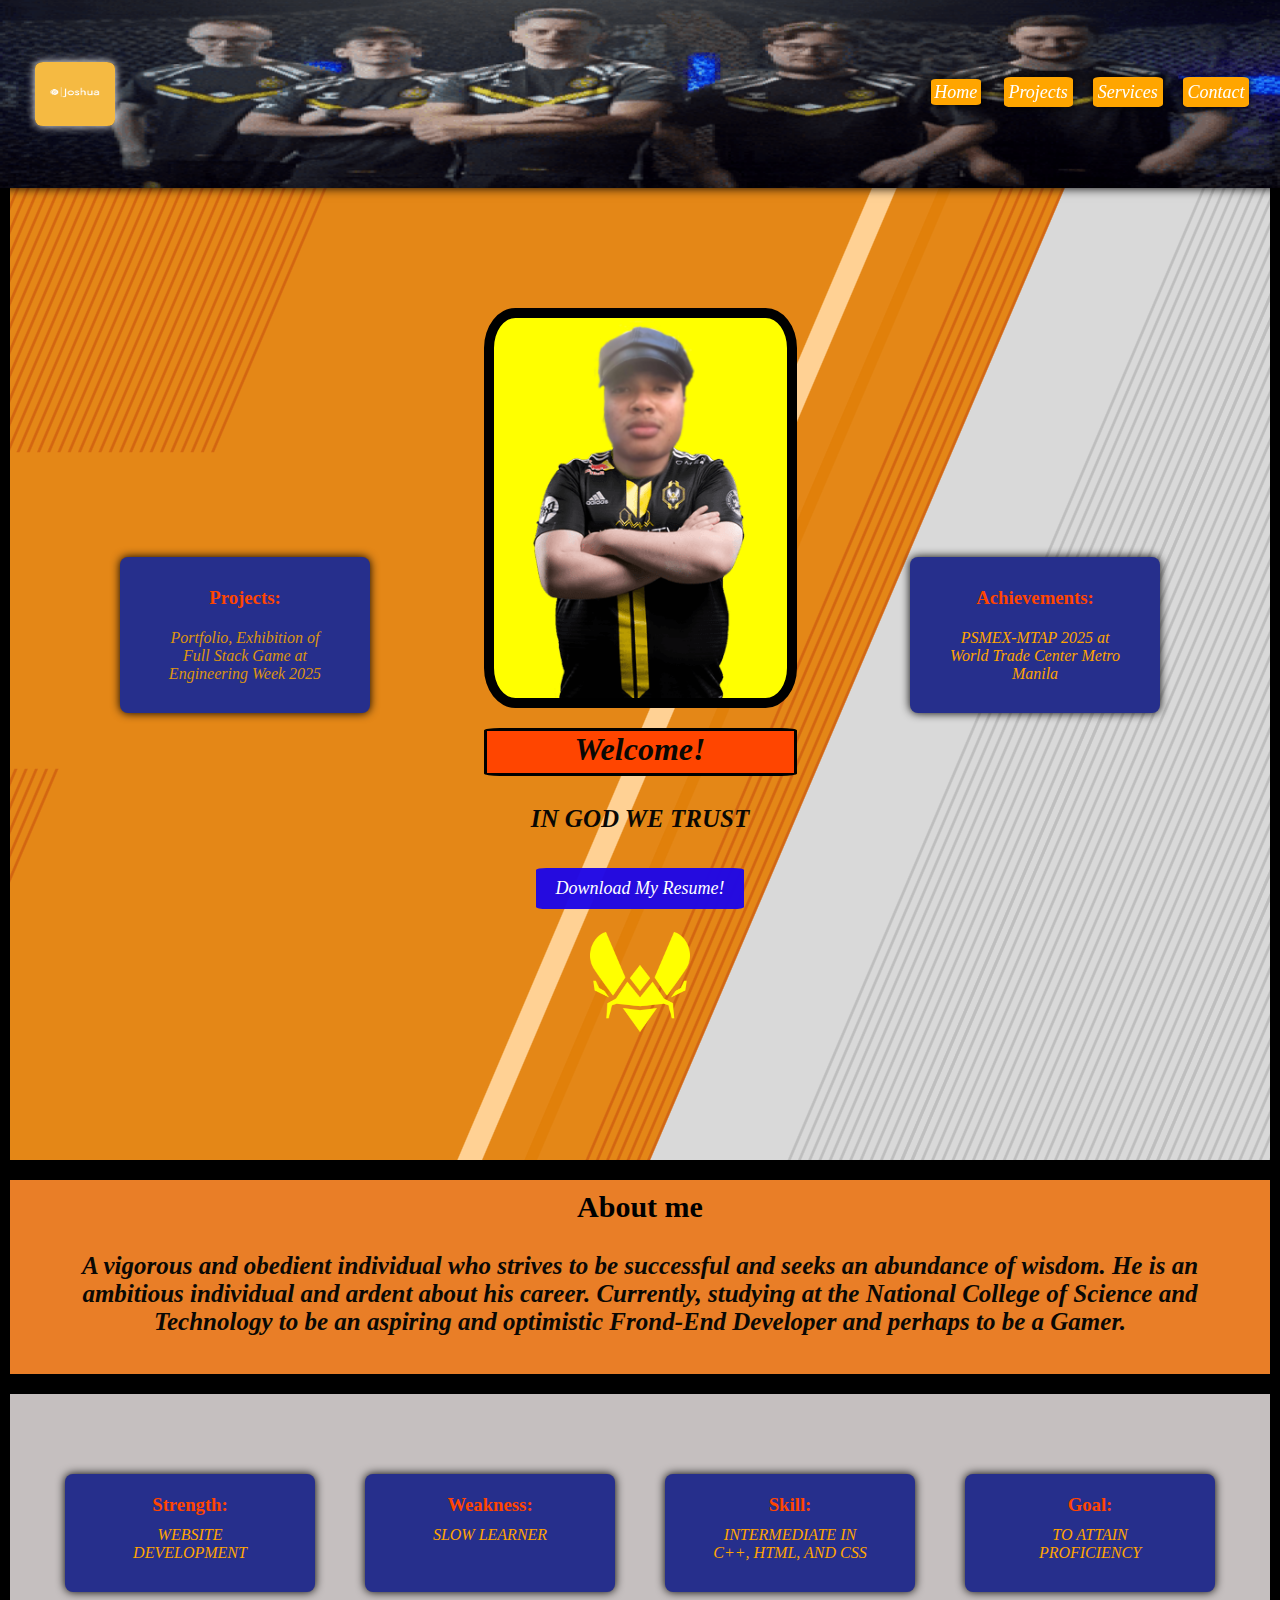
<file: index.html>
<!DOCTYPE html>
<html lang="en">
<head>
    <meta charset="UTF-8">
    <meta name="viewport" content="width=device-width, initial-scale=1.0">
    <title>Joshua's Portfolio</title>
    <link rel="stylesheet" href="index.css">
    
     
    <!-- Navbar -->

        <nav class="navbar" style="font-style: italic;">
            
            <div class="icon" id="#"> <img src="Josh.png" alt="logo" style="height: 50px; width: 70px;">
            
            </div>

            <ul class="links">
                <li><a href="./index.html" target="_blank">Home</a></li>
                <li><a href="./projects.html" target="_blank">Projects</a></li>
                <li><a href="./services.html" target="_blank">Services</a></li>
                <li><a href="./contact.html" target="_blank">Contact </a></li>

            </ul>

            </nav>

    <!-- Main Section -->
             
            <header>

                <div class="box-layout">
                    <h3 style="color: orangered;">Projects:</h3>
                     <p style="color: rgb(221, 149, 16);">Portfolio, Exhibition of Full Stack Game at Engineering Week 2025
                     </p>

                </div>

                
                <div class="section">

                    
                    <img src="CS PRO.png" alt="picture" style="border: 10px solid black; border-radius: 10%; background-color: yellow;"> <br> <br> <br> 

                    <h1 style="border: 3px solid black; border-radius: 5%; background-color: orangered; padding-bottom: 5px;">Welcome!</h1> <br> 

                  <p><strong><Em>IN GOD WE TRUST</Em></strong></p>

                    <a href="CV-Resume.pdf" target="_blank" class="download-btn"> <em>Download My Resume! </em> </a> <br> <br>

                    <img src="vitality.png" alt="picture" style="height: 100px; width: 100px; margin-top: 5px"> <br>
                </div>

                <div class="box-layout1">
                    <h3 style="color: orangered;">Achievements:</h3>
                     <p style="color: orange;">PSMEX-MTAP 2025 at World Trade Center Metro Manila </p>

                </div>


                   
             </header>

               <!-- About Section -->
     <div id="projects" align="center">

        <h2 style="font-size: 30px;">About me</h2><br>

        <h3 style="font-size: 25px;"><p>A vigorous and obedient individual who strives to be successful and seeks an abundance of wisdom. He is an ambitious individual and ardent about his career. Currently, studying at the National College of Science and Technology to be an aspiring and optimistic Frond-End Developer and perhaps to be a Gamer.</p></h3> <br>


  </div>

<!-- Services Section -->
              
<section id="services">
              
    <div class="service-box">
       <h3 style="color: orangered;">Strength:</h3>
        <p style="color: orange;">WEBSITE DEVELOPMENT</p>
    </div>

    <div class="service-box">
        <h3 style="color: orangered;">Weakness:</h3>
        <p style="color: orange;"> SLOW LEARNER</p>
    </div>

    <div class="service-box">
    <h3 style="color: orangered;">Skill:</h3>
    <p style="color: orange;">INTERMEDIATE IN C++, HTML, AND CSS
    </div>

    <div class="service-box">
    <h3 style="color: orangered;">Goal:</h3>
    <p style="color: orange;">TO ATTAIN PROFICIENCY </p>
    </div>

    </section>


     
</body>
</html>
</file>
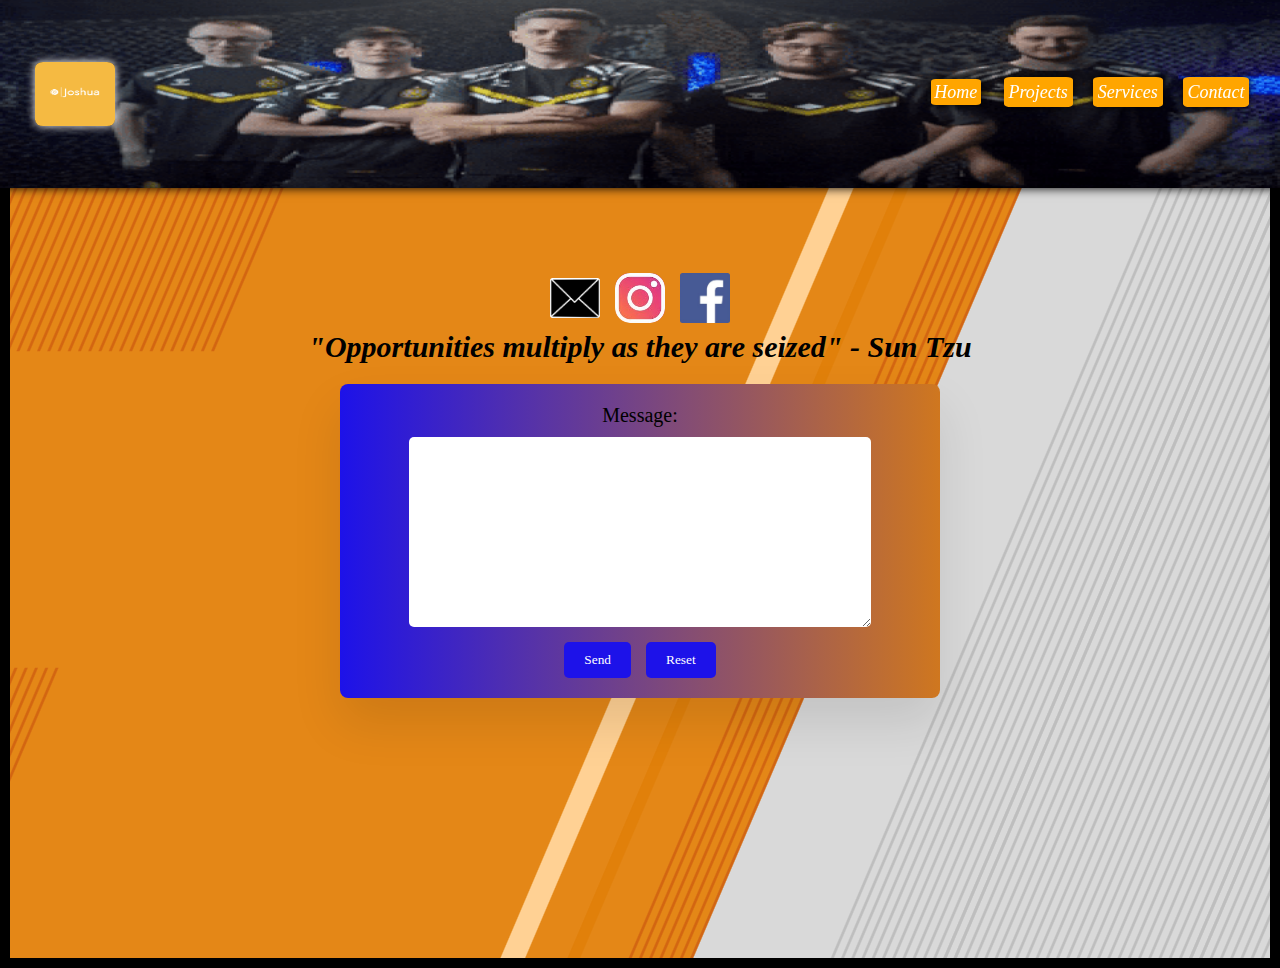
<file: contact.html>
<!DOCTYPE html>
<html lang="en">
<head>
    <meta charset="UTF-8">
    <meta name="viewport" content="width=device-width, initial-scale=1.0">
    <title>Contact</title>
    <link rel="stylesheet" href="./styleforcontact.css">
</head>
<body>

    <!-- Navbar -->

    <nav class="navbar" style="font-style: italic;">
            
        <div class="icon" id="#"> <img src="Josh.png" alt="logo" style="height: 50px; width: 70px;"></div>

        <ul class="links">
             <li><a href="./index.html" target="_blank">Home</a></li>
            <li><a href="./projects.html" target="_blank">Projects</a></li>
            <li><a href="./services.html" target="_blank">Services</a></li>
            <li><a href="./contact.html" target="_blank">Contact </a></li>

        </ul>

        </nav>
        
        <header>

 <!-- Contact Section -->
   <div id="contact">
    
    <section>

      <div class="social-links"><h3 style="padding-bottom: 10px">
        
        <a href="mailto:joshuaintano50@gmail.com" target="_blank"></h3>
        <img src="mail.png" alt="mail" width="50px" height="40px" class="mail" style="border-radius: 5%;"></a>
       
        <a href="https://www.instagram.com/juswaniyolangtoh/" target="_blank" > 
        <img src="instagram.jpg" alt="instagram" width="50px" height="50px" class="instagram" style="border-radius: 30%;"></a>

        <a href="https://www.facebook.com/joshua.intano.31" target="_blank" >
        <img src="faccebook.jpg" alt="facebook" width="50px" height="50px" class="facebook" style="border-radius: 5%;"> </a>
      </div>
        
       <div style="padding-bottom: 20px;"> <p> <em> <strong>"Opportunities multiply as they are seized" - Sun Tzu</strong></em></p></div>
    
       
    <div class="messageme"> 
        
        <form action="mailto:joshuaintano50@gmail.com">
        <label for="notes">Message:</label><br>
        <textarea name="notes" id="notes" rows="5" style="padding: 50px;"></textarea>

        <button type="submit">Send</button>
        <button type="reset">Reset</button><br>
        
    </form>
    
    </div>


        </header>
    
</body>
</html>
</file>
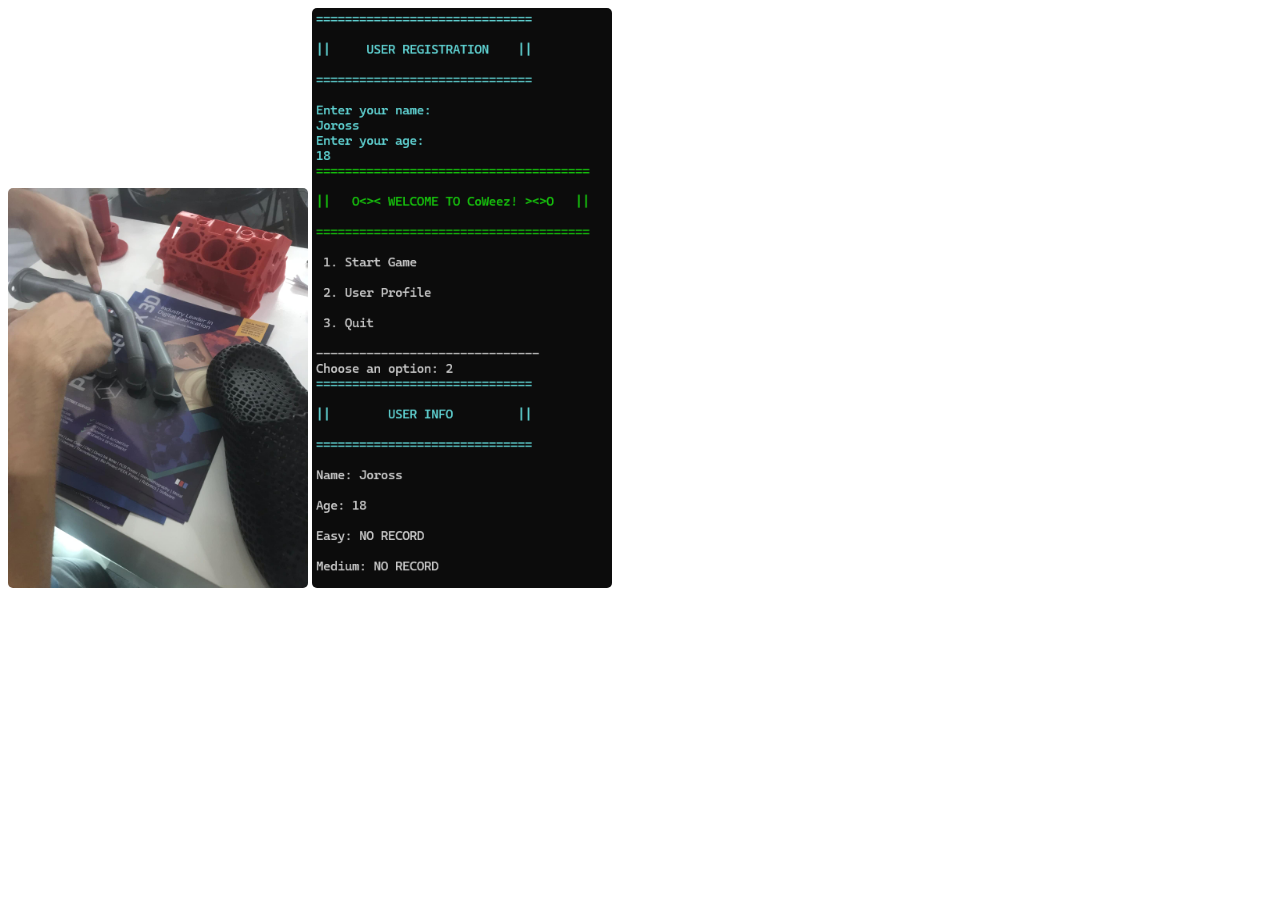
<file: popup.html>
<!DOCTYPE html>
<html lang="en">
<head>
  <meta charset="UTF-8" />
  <meta name="viewport" content="width=device-width, initial-scale=1.0"/>
  <title>Image Modal Working</title>
  <link rel="stylesheet" href="popup.css" />
</head>
<body>

  <!-- Clickable Images -->
  <img class="clickable" src="PSMEX.jpg" alt="Crocodile Ship" style="width:100%;max-width:300px" />
  <img class="clickable" src="coweez.png" alt="Coweez Fighter" style="width:100%;max-width:300px" />

  <!-- Modal -->
  <div id="imageModal" class="modal">
    <span class="close">&times;</span>
    <img id="modalImg" />
    <div id="caption"></div>
  </div>

  <script src="popup.js"></script>
</body>
</html>
</file>
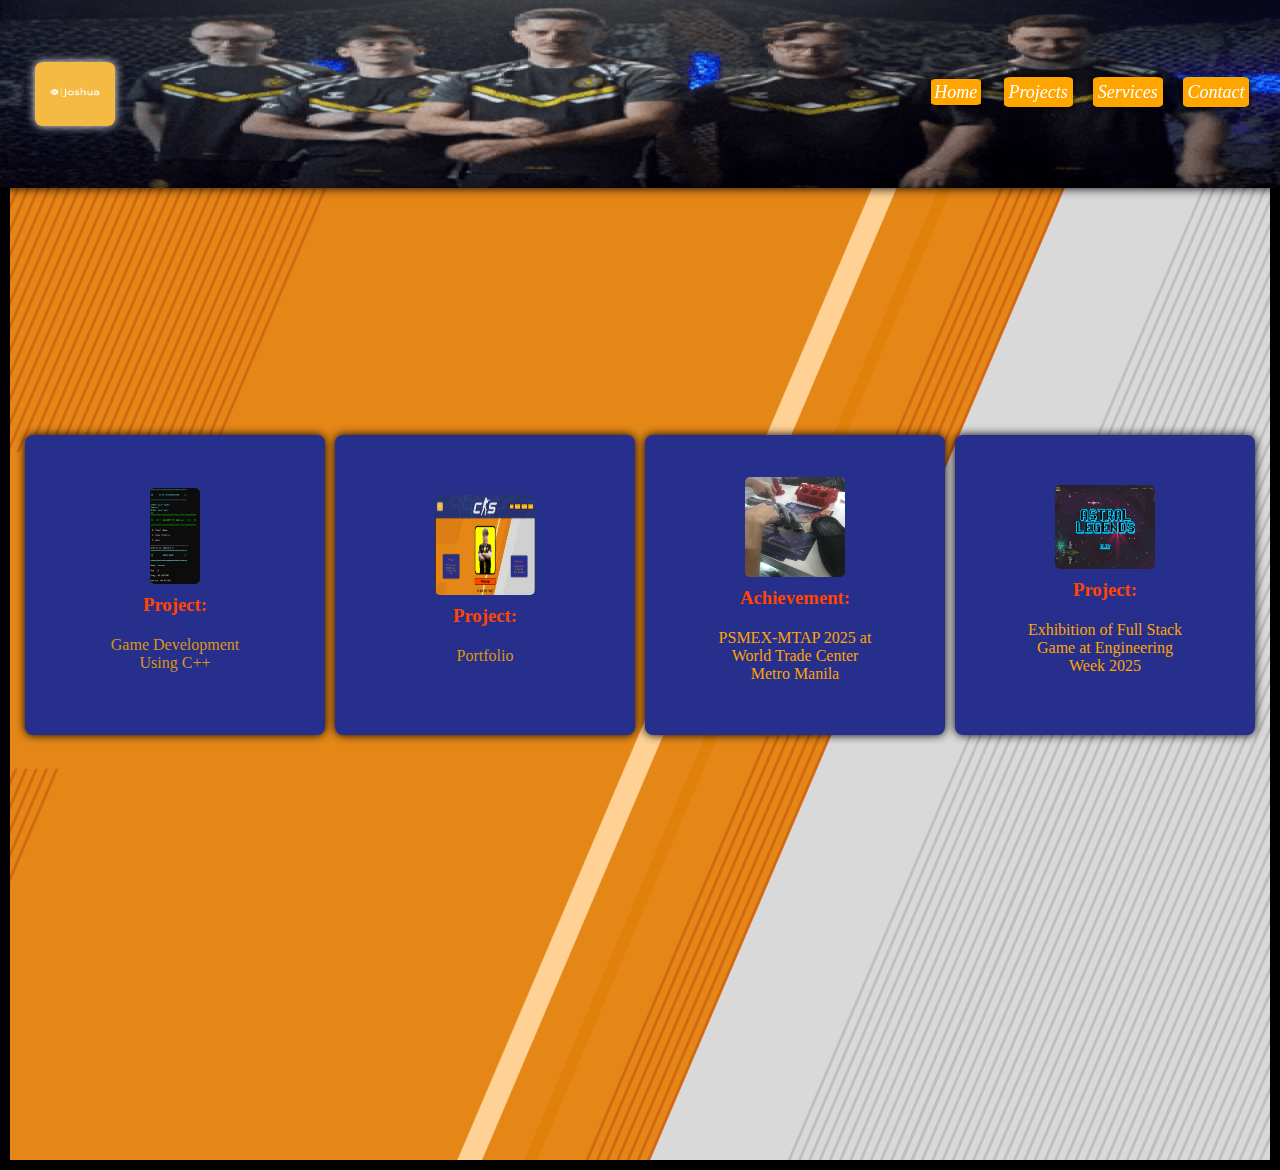
<file: projects.html>
<!DOCTYPE html>
<html lang="en">
<head>
    <meta charset="UTF-8">
    <meta name="viewport" content="width=device-width, initial-scale=1.0">
    <title>Projects</title>
    <link rel="stylesheet" href="./styleforproject.css">
    <link rel="stylesheet" href="popup.css">
</head>
<body>
    
    <!-- Navbar -->

    <nav class="navbar" style="font-style: italic;">
            
        <div class="icon" id="#"> <img src="Josh.png" alt="logo" style="height: 50px; width: 70px;"></div>

        <ul class="links">
             <li><a href="./index.html" target="_blank">Home</a></li>
            <li><a href="./projects.html" target="_blank">Projects</a></li>
            <li><a href="./services.html" target="_blank">Services</a></li>
            <li><a href="./contact.html" target="_blank">Contact </a></li>

        </ul>

        </nav>

  
  <header>

          <div class="box-layout"> <img class="clickable" src="coweez.png" alt="Game Development" style="height: 50x; width: 50px;">
              <h3 style="color: orangered;">Project:</h3>
                 <p style="color: rgb(221, 149, 16);">Game Development Using C++
                  </p>

          </div>

          <div class="box-layout2"> <img  class="clickable" src="Portfolio.png" alt="Portfolio" style="height: 100px; width: 100px;">
              <h3 style="color: orangered;">Project:</h3>
                 <p style="color: rgb(221, 149, 16);">Portfolio
                   </p>

          </div>

                
          <div class="box-layout3"> <img class="clickable"  src="PSMEX.jpg" alt="PSMEX-MTAP tour" style="height: 100px; width: 100px;">
              <h3 style="color: orangered;">Achievement:</h3>
                 <p style="color: orange;">PSMEX-MTAP 2025 at World Trade Center Metro Manila </p>

          </div>

          <div class="box-layout4"> <img class="clickable" src="astral legends.png" alt="Exhibition Game" style="height: 100px; width: 100px;">
              <h3 style="color: orangered;">Project:</h3>
                 <p style="color: orange;"> Exhibition of Full Stack Game at Engineering Week 2025</p>

          </div>

    <!-- Modal -->
          <div id="imageModal" class="modal">

              <span class="close">&times;</span>
                 <img id="modalImg" />
                    <div id="caption"></div>

          </div>

  </header>

  <script src="popup.js"></script>


    
</body>
</html>
</file>
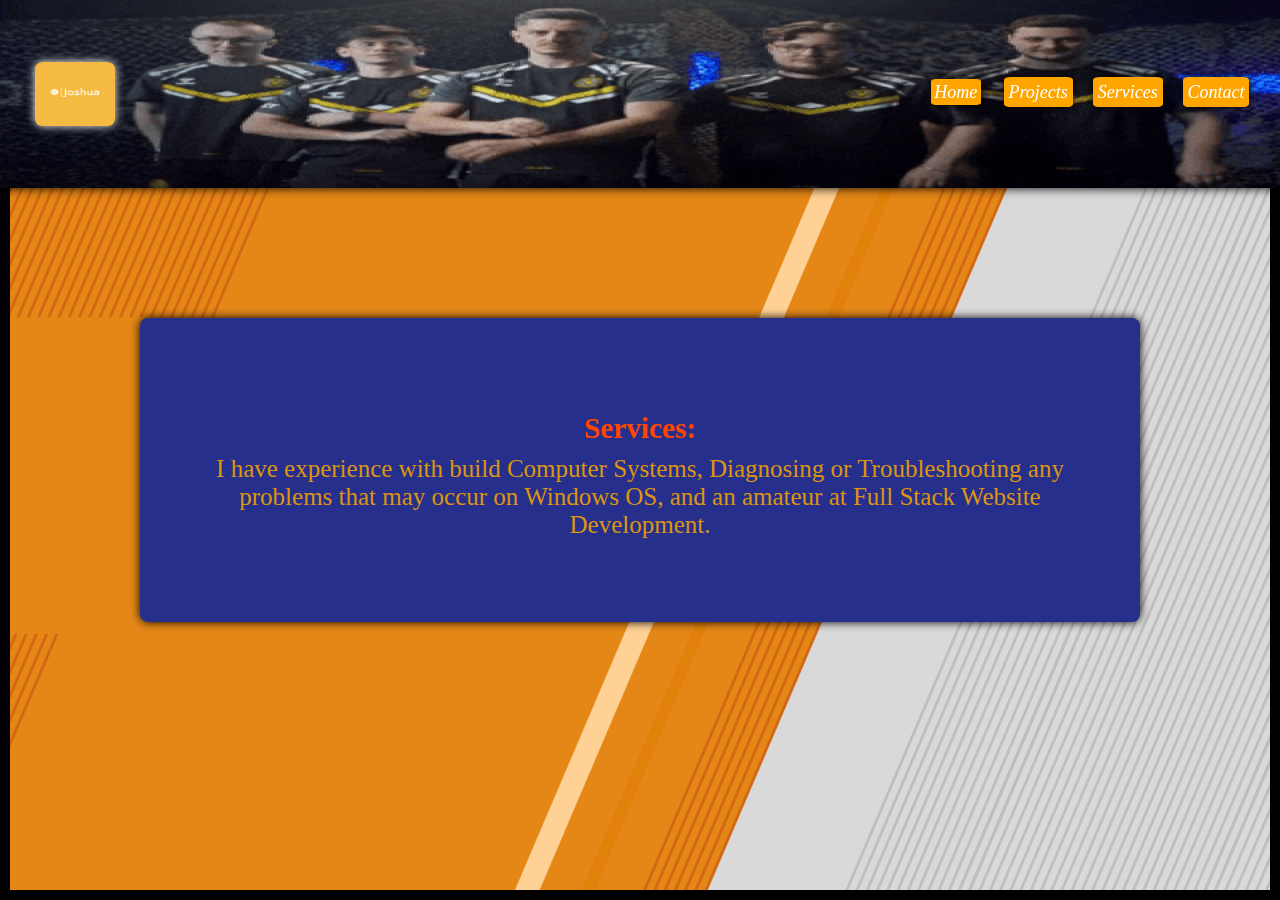
<file: services.html>
<!DOCTYPE html>
<html lang="en">
<head>
    <meta charset="UTF-8">
    <meta name="viewport" content="width=device-width, initial-scale=1.0">
    <title>Services</title>
    <link rel="stylesheet" href="./styleforservices.css">
</head>
<body>
    
    <!-- Navbar -->

    <nav class="navbar" style="font-style: italic;">
            
        <div class="icon" id="#"> <img src="Josh.png" alt="logo" style="height: 50px; width: 70px;"></div>

        <ul class="links">
             <li><a href="./index.html" target="_blank">Home</a></li>
             <li><a href="./projects.html" target="_blank">Projects</a></li>
             <li><a href="./services.html" target="_blank">Services</a></li>
             <li><a href="./contact.html" target="_blank">Contact </a></li>

        </ul>

        </nav>
        
        <header>
            
                <div class="box-layout" style="font-size: 25px;">
                     <h3 style="color: orangered;">Services:</h3>
                     <p style="color: rgb(221, 149, 16);">I have experience with build Computer Systems, Diagnosing or Troubleshooting any problems that may occur on Windows OS, and an amateur at Full Stack Website Development.
                     </p>

                </div>

        </header>


    
</body>
</html>
</file>
<file: index.css>
* {
    margin: 0;
    padding: 0;
    box-sizing: border-box;
    font-family: cursive;
    scroll-behavior: smooth;
}

/* Upper */
.navbar {
    box-shadow: 0px 0px 10px rgba(0, 0, 0, 1);
    position: fixed;
    width: 100%;
    top: 0;
    left: 0;
    background-image: url(banner.jpg);
    background-size:cover;
    background-position: center;
    display: flex;
    justify-content: space-between;
    padding: 62px 15px;
    z-index: 1000;
    transition: all 2s;
    animation: fadeIn 1.5s ease-out forwards;
    
   
   
}
.navbar:hover{
    background-image: url(cut1.gif);
}

@keyframes fadeIn {
    from {
        opacity: 0;
        transform: translateX(20px);
    }
    to {
        opacity: 1;
        transform: translateX(0);
    }
}


.section {
    text-align: center;
   
     }
     
     
.section p{
    margin-bottom: 10px;
    font-family: 'Franklin Gothic Medium', 'Arial Narrow', Arial, sans-serif;
    font-size: 25px;
    transition: transform 0.3s ease-in-out;
   

}


.section h1:hover{
    transform: scale(1.1);
}


.section p:hover{
    transform: scale(3);
    color: orangered;
   
}

.section img {
    text-align: center;
    height: 400px;
    transition: transform 1s ease-in-out;
    margin-bottom: -20px;
    margin-top: 30px;
    align-content: center;
    animation: fadeIn 2s ease-in forwards;
    
 
}

.section img:hover {
    transform: scale(1.1);
}

.icon {
    margin-left: 20px;
    box-shadow: 0px 0px 10px rgb(255, 255, 255);
    border-radius: 10%;
    padding: 5px;
    background-image: url(Josh.png);
    transition: transform 0.3s ease-in-out;
    
}

.links {
    list-style: none;
    display: flex;
    margin-top: 20px;
    margin-right: 10px;
}

.links a {
    color: rgb(255, 255, 255);
    text-decoration: none;
    font-size: 18px;
    transition: color 0.3s;
    box-shadow: 0px 0px 10px rgba(0, 0, 0, 1);
    border-radius: 10%;
    background-color: orange;
    padding: 8%;
  
}

.links li {
    margin: 0px 15px;
   
}

.links a:hover, .icon:hover  {
    transform: scale(1.1);
    color: blue;
 
}

/* Body */

header {
    height: 130vh;
    display: flex;
    align-items: center;
    justify-content: space-between;
    border: 10px solid black;
    text-align: center;
    color: rgb(0, 0, 0);
    animation: fadeIn 1.5s ease-in forwards;
    box-shadow: 5px solid rgb(0, 0, 0);
    padding: 60px 10px;
    background-image: url(backround.png);
    width: 100%;
    background-position: center;
    background-image: cover;
   
}

.section {
  display: fixed;
  padding-top: 10%;
}

.box-layout {
    display: fixed;
    justify-content: center;
    background: #262f8c;
    padding: 20px;
    border-radius: 8px;
    width: 250px;
    transition: transform 0.3s ease-in-out;
    box-shadow: 0px 0px 10px rgba(0, 0, 0, 1);
    margin-top: 100px;
    margin-left: 100px;
}


.box-layout h3, p{
    padding: 10px 20px;
}



.box-layout1 {
    display: fixed;
    justify-content: center;
    background: #262f8c;
    padding: 20px;
    border-radius: 8px;
    width: 250px;
    transition: transform 0.3s ease-in-out;
    box-shadow: 0px 0px 10px rgba(0, 0, 0, 1);
    margin-top: 100px;
    margin-right: 100px;
}


.box-layout1 h3, p{
    padding: 10px 20px;
}

.box-layout:hover{
    transform: translateY(-20px);
    transform: translateX(20px);
    
}

.box-layout1:hover {
    transform: translateY(20px);
    transform: translateX(-20px);
}


header h1, p {
    font-style: italic;
    color: rgb(10, 8, 4);
}

.download-btn {
    display: inline-block;
    margin-top: 15px;
    padding: 10px 20px;
    background: #1d06e8f5;
    color: white;
    text-decoration: none;
    font-size: 18px;
    transition: transform 0.3s ease-in-out;
    border-radius: 5%;
    
}

.download-btn:hover {
    transform: scale(1.1);
    color: orange;
    
}

.section h1 {
    overflow: hidden;
    white-space: nowrap;
    animation: typing 4s;
}

@keyframes typing {
    from {
        width: 0;
    }
    to {
        width: 100%;
    }
}

/* Lower */

#projects {
    background: rgb(233, 126, 39);
    text-align: center;
    
    padding-top: 10px;
    padding-bottom: 10px;
    border: 10px solid black;
   
}

section {
    padding: 80px 50px;
    text-align: center;
}

.animated-image {
    transition: transform 0.5s ease-in-out;
    border-radius: 10%;
    padding: 10px;
    
}

.animated-image:hover {
    transform: scale(1.1);
}

#services {
    background: #c0b9b9e9;
    color: white;
    display: flex;
    justify-content: center;
    gap: 50px;
    flex-wrap: wrap;
    padding-bottom:90px;
    border: 10px solid black;
}

#services p {
    color: rgb(252, 252, 252);
}

#services h2 {
    margin-top: 30px;
}

.service-box {
    background: #262f8c;
    padding: 20px;
    border-radius: 8px;
    width: 250px;
    transition: transform 0.3s ease-in-out;
    box-shadow: 0px 0px 10px rgba(0, 0, 0, 1);
}

.service-box:hover {
    transform: translateY(-10px);
    transform: translateX(10px);
}

#contact {
    background: #f0a500;
    color: white;
    box-shadow: 0px 0px 10px rgb(235, 122, 30);
    font-size: 20px;
    display: flex;
    flex-direction: column;
    align-items: center;
   
   
   
}
#contact p {
        color: rgb(0, 0, 0);
        font-size: 30px;
     
    }
  
#contact h3 {
    margin-top: -5%;
}



 .social-links {
    margin-top: 10px;

 }

 .social-links {
    text-decoration: none;
    color: #fff;
    padding: 1px 0px;
    margin: 1px;
    border-radius:50%;
    display:inline-block;
    transition: transform 0.3s ease-in-out;

 }


 .mail {
    margin-right: 10px;
    margin-bottom: 5px;
 }

 .facebook{
    margin-left: 5px;
 }
.instagram{
    margin-right: 5px;
}

.mail:hover{
    transform: scale(1.1);
}

.facebook:hover {
    transform: scale(1.1);
}
.instagram:hover {
    transform: scale(1.1);
}


.messageme {
    display: flex;
    justify-content: center;
    background: linear-gradient(to right,  #1d12e9, #cf771f);
    padding: 20px;
    border-radius: 8px;
    width: 500px;
    transition: transform 0.3s ease-in-out;
    box-shadow: 0 25px 50px rgba(0, 0, 0, 0.1);
    margin: auto;
    
    
}

.input, button{
    background-color: #1d12e9;
    border-radius: 5px;
    padding: 10px;
    margin-bottom: 100px;
    
}
.messageme textarea {
    width: 100%;
    padding: 10px;
    font-size: 16px;
    margin-top: 10px;
    border-radius: 5px;
    border: none;
    resize: vertical;
}

.messageme button {
    padding: 10px 20px;
    margin: 10px 5px 0;
    background-color: #1d12e9;
    color: white;
    border: none;
    border-radius: 5px;
    cursor: pointer;
    transition: transform 0.3s ease;
}

.messageme button:hover {
    transform: scale(1.05);
    background-color: #1408b5;
}

/* For Responsiveness */
@media (max-width: 768px) {
    
    .navbar {
        flex-direction: column;
        align-items: center;
        background-size: cover;
        background-position: top center;
        transition: transform 1s ease ease-in-out;
        padding: 15px 20px;
       
        
       
    }

    .links {
        margin-bottom: 10px;
        flex-direction: column;
        justify-content: space-between;
        align-items: center;        
    
    }

    .links li {
        margin: 1px 0px;
        padding-right: 6%;
        padding-left: 10%;
        padding-top: 5%;
        margin-bottom: 15px;
     
    }

    .icon {
        margin-right: 300px;
        margin-bottom: -70px;     
        
    }

    .section {
        padding: 10px 5px;
    }

    .section img {
        height: 300px;
        margin-top: 1px;
             
    }

    .section p:hover{
        transform: scale(1.3);
        color: orangered;
       
    }

    header {
       
        align-items: center;
        flex-direction: column;
        height: 90rem;
    
       
      
    }

    header h1 {
        font-size: 2rem;
       
    }

    .download-btn {
        font-size: 16px;
    
    }

    .box-layout {
        align-items: center;
        flex-direction: column;
        width: 90%;
        max-width: 100%;
        margin-right: 100px;
        margin-top: 50%;
        

    }

    .box-layout1 { 

        align-items: center;
        flex-direction: column;
        width: 90%;
        max-width: 100%;
        margin-left:100px;
        margin-top: 5px;
        
    }
    
}
</file>
<file: styleforcontact.css>
* {
    margin: 0;
    padding: 0;
    box-sizing: border-box;
    font-family: cursive;
    scroll-behavior: smooth;
}

/* Upper */
.navbar {
    box-shadow: 0px 0px 10px rgba(0, 0, 0, 1);
    position: fixed;
    width: 100%;
    top: 0;
    left: 0;
    background-image: url(banner.jpg);
    background-size:cover;
    background-position: center;
    display: flex;
    justify-content: space-between;
    padding: 62px 15px;
    z-index: 1000;
    transition: all 2s;
    animation: fadeIn 1.5s ease-out forwards;

   
}
.navbar:hover{
    background-image: url(cut1.gif);
}

@keyframes fadeIn {
    from {
        opacity: 0;
        transform: translateY(20px);
    }
    to {
        opacity: 1;
        transform: translateY(0);
    }
}



.icon {
    margin-left: 20px;
    box-shadow: 0px 0px 10px rgb(255, 255, 255);
    border-radius: 10%;
    padding: 5px;
    background-image: url(Josh.png);
    transition: transform 0.3s ease-in-out;
    
}

.links {
    list-style: none;
    display: flex;
    margin-top: 20px;
    margin-right: 10px;
}

.links a {
    color: rgb(255, 255, 255);
    text-decoration: none;
    font-size: 18px;
    transition: color 0.3s;
    box-shadow: 0px 0px 10px rgba(0, 0, 0, 1);
    border-radius: 10%;
    background-color: orange;
    padding: 8%;
  
}

.links li {
    margin: 0px 15px;
   
}

.links a:hover, .icon:hover  {
    transform: scale(1.1);
    color: blue;
 
}

/* Body */

header {

    height: 100%;
    display: flex;
    align-items: center;
    justify-content: space-between;
    border: 10px solid black;
    text-align: center;
    color: rgb(0, 0, 0);
    animation: fadeIn 1.5s ease-in forwards;
    box-shadow: 5px solid rgb(0, 0, 0);   
    padding: 60px 10px;
    background-image: url(backround.png);
    width: 100%;
    background-position: center;
    background-image: cover; 
    flex-direction: column;
}


#contact {
  
    font-size: 20px;
    display: flex;
    flex-direction: row;
    align-items: center;
    justify-content: center;
    padding: 200px;

    
}
#contact p {
        color: rgb(0, 0, 0);
        font-size: 30px;
     
    }
  
#contact h3 {
    margin-top: -5%;
}



 .social-links {
    margin-top: 10px;
  

 }

 .social-links {
    text-decoration: none;
    color: #fff;
    padding: 1px 0px;
    margin: 1px;
    border-radius:50%;
    display:inline-block;
    transition: transform 0.3s ease-in-out;
   

 }


 .mail {
    margin-right: 10px;
    margin-bottom: 5px;
 }

 .facebook{
    margin-left: 5px;
 }
.instagram{
    margin-right: 5px;
}

.mail:hover{
    transform: scale(1.1);
}

.facebook:hover {
    transform: scale(1.1);
}
.instagram:hover {
    transform: scale(1.1);
}


.messageme {
    display: flex;
    justify-content: center;
    background: linear-gradient(to right,  #1d12e9, #cf771f);
    padding: 20px;
    border-radius: 8px;
    width: 600px;
    transition: transform 0.3s ease-in-out;
    box-shadow: 0 25px 50px rgba(0, 0, 0, 0.1);
    margin: auto;
    
    
}

.input, button{
    background-color: #1d12e9;
    border-radius: 5px;
    padding: 10px;
    margin-bottom: 100px;
    
}
.messageme textarea {
    width: 100%;
    padding: 10px;
    font-size: 16px;
    margin-top: 10px;
    border-radius: 5px;
    border: none;
    resize: vertical;
}

.messageme button {
    padding: 10px 20px;
    margin: 10px 5px 0;
    background-color: #1d12e9;
    color: white;
    border: none;
    border-radius: 5px;
    cursor: pointer;
    transition: transform 0.3s ease;
}

.messageme button:hover {
    transform: scale(1.05);
    background-color: #1408b5;
}


    
    /* For Responsiveness */
@media (max-width: 768px) {
    
    .navbar {
        flex-direction: column;
        align-items: center;
        background-size: cover;
        background-position: top center;
        transition: transform 1s ease ease-in-out;
        padding: 15px 20px;
      
       
        
       
    }

    .links {
        margin-bottom: 10px;
        flex-direction: column;
        justify-content: space-between;
        align-items: center;        
    
    }

    .links li {
        margin: 1px 0px;
        padding-right: 6%;
        padding-left: 10%;
        padding-top: 5%;
        margin-bottom: 15px;
     
    }

    .icon {
        margin-right: 300px;
        margin-bottom: -70px;     
        
    }

    header {
       
        align-items: center;
        flex-direction: column;
        height: 90rem;
        
      
    }

    header h1 {
        font-size: 2rem;
       
    }

}


@media (max-width: 480px) {
  .navbar {
    padding: 10px;

  }

  .section img {
    height: 200px;
    
  }

  .download-btn {
    font-size: 14px;
    padding: 8px 12px;
  }

  .box-layout, .box-layout1 {
    margin: 100px auto;
    width: 95%;
  }

  header h1 {
    font-size: 1.5rem;
    text-align: center;
  }

  .messageme {
    width: 300px;
    padding: 15px;
  }
}
</file>
<file: popup.css>
#myImg, #myImg1, .clickable {
  border-radius: 5px;
  cursor: pointer;
  transition: 0.3s;
}

#myImg:hover, #myImg1:hover, .clickable:hover {
  opacity: 0.7;
}

.modal {
  display: none;
  position: fixed;
  z-index: 9999;
  padding-top: 200px;
  left: 0;
  top: 0;
  width: 100%;
  height: 91%;
  overflow: auto;
  background-color: rgba(0, 0, 0, 0.9);
  text-align: center;
  margin-top: 100px;
 
}

.modal img {
  max-width: 60%;
  max-height: 60%;
  margin: auto;
  display: block;
  animation: zoom 0.6s ease;
}

#caption {
  color: #ccc;
  margin-top: 10px;
  animation: zoom 0.6s ease;
  text-align: center;
  padding: 10px 0;
  height: 150px;
}

.close, .close1 {
  position: absolute;
  top: 100px;
  right: 35px;
  color: #f1f1f1;
  font-size: 40px;
  font-weight: bold;
  cursor: pointer;
  transition: 0.3s;
  z-index: 1000;
}

.close:hover, .close:focus,
.close1:hover, .close1:focus {
  color: #bbb;
  text-decoration: none;
}

@keyframes zoom {
  from { transform: scale(0); opacity: 0; }
  to { transform: scale(1); opacity: 1; }
}

@media only screen and (max-width: 700px) {

  .modal{
     height: 96%;
    
  }



  .modal img {
    width: 100%;
    margin-top: 100px;
  
  
  }


  .close, .close1 {
  position: absolute;
  top: 150px;
  
 
  }
}
</file>
<file: styleforproject.css>
* {
    margin: 0;
    padding: 0;
    box-sizing: border-box;
    font-family: cursive;
    scroll-behavior: smooth;
}

/* Upper */
.navbar {
    box-shadow: 0px 0px 10px rgba(0, 0, 0, 1);
    position: fixed;
    width: 100%;
    top: 0;
    left: 0;
    background-image: url(banner.jpg);
    background-size:cover;
    background-position: center;
    display: flex;
    justify-content: space-between;
    padding: 62px 15px;
    z-index: 1000;
    transition: all 2s;
    animation: fadeIn 1.5s ease-out forwards;

   
}
.navbar:hover{
    background-image: url(cut1.gif);
}

@keyframes fadeIn {
    from {
        opacity: 0;
        transform: translateX(10px);
    }
    to {
        opacity: 1;
        transform: translateY(0);
    }
}


.icon {
    margin-left: 20px;
    box-shadow: 0px 0px 10px rgb(255, 255, 255);
    border-radius: 10%;
    padding: 5px;
    background-image: url(Josh.png);
    transition: transform 0.3s ease-in-out;
    
}

.links {
    list-style: none;
    display: flex;
    margin-top: 20px;
    margin-right: 10px;
}

.links a {
    color: rgb(255, 255, 255);
    text-decoration: none;
    font-size: 18px;
    transition: color 0.3s;
    box-shadow: 0px 0px 10px rgba(0, 0, 0, 1);
    border-radius: 10%;
    background-color: orange;
    padding: 8%;
  
}

.links li {
    margin: 0px 15px;
   
}

.links a:hover, .icon:hover  {
    transform: scale(1.1);
    color: blue;
 
}

/* Body */

header {
    height: 130vh;
    display: flex;
    align-items: center;
    justify-content: space-between;
    border: 10px solid black;
    text-align: center;
    color: rgb(0, 0, 0);
    animation: fadeIn 1.5s ease-out forwards;
    box-shadow: 5px solid rgb(0, 0, 0);
    padding: 60px 10px;
    background-image: url(backround.png);
    width: 100%;
    background-position: center;
    background-image: cover;
   
}

.box-layout,
.box-layout2,
.box-layout3,
.box-layout4 {
    display: flex;
    flex-direction: column;
    align-items: center;
    justify-content: center;
    background: #262f8c;
    padding: 50px;
    border-radius: 8px;
    width: 300px;
    height: 300px;
    transition: transform 0.3s ease-in-out;
    box-shadow: 0px 0px 10px rgba(0, 0, 0, 1);
    margin: 50px auto;
}

.box-layout h3, .box-layout p,
.box-layout2 h3, .box-layout2 p,
.box-layout3 h3, .box-layout3 p,
.box-layout4 h3, .box-layout4 p {
    padding: 10px 20px;
    color: white;
    text-align: center;
}


.box-layout:hover {
    transform: translate(20px, -20px);
}

.box-layout2:hover {
    transform: translate(20px, -20px);
}

.box-layout3:hover {
    transform: translate(20px, -20px);
}

.box-layout4:hover {
    transform: translate(20px, -20px);
}


/* For Responsiveness */
@media (max-width: 768px) {
    
    .navbar {
        flex-direction: column;
        align-items: center;
        background-size: cover;
        background-position: top center;
        transition: transform 1s ease ease-in-out;
        padding: 15px 20px;
       
        
       
    }

    .links {
        margin-bottom: 10px;
        flex-direction: column;
        justify-content: space-between;
        align-items: center;        
    
    }

    .links li {
        margin: 1px 0px;
        padding-right: 6%;
        padding-left: 10%;
        padding-top: 5%;
        margin-bottom: 15px;
     
    }

    .icon {
        margin-right: 300px;
        margin-bottom: -70px;     
        
    }

    header {
       
        align-items: center;
        flex-direction: column;
        height: 150rem;

      
    }

    header h1 {
        font-size: 2rem;
       
    }

    
  .box-layout,
  .box-layout2,
  .box-layout3,
  .box-layout4 {
    width: 90%;
    max-width: 400px;
    margin-top: 200px;
    align-items: center;
    flex-direction: column;
  }
}
</file>
<file: styleforservices.css>
* {
    margin: 0;
    padding: 0;
    box-sizing: border-box;
    font-family: cursive;
    scroll-behavior: smooth;
   
}

/* Upper */
.navbar {
    box-shadow: 0px 0px 10px rgba(0, 0, 0, 1);
    position: fixed;
    width: 100%;
    top: 0;
    left: 0;
    background-image: url(banner.jpg);
    background-size:cover;
    background-position: center;
    display: flex;
    justify-content: space-between;
    padding: 62px 15px;
    z-index: 1000;
    transition: all 2s;
    animation: fadeIn 1.5s ease-out forwards;

   
}
.navbar:hover{
    background-image: url(cut1.gif);
}

@keyframes fadeIn {
    from {
        opacity: 0;
        transform: translateX(10px);
    }
    to {
        opacity: 1;
        transform: translateY(0);
    }
}


.icon {
    margin-left: 20px;
    box-shadow: 0px 0px 10px rgb(255, 255, 255);
    border-radius: 10%;
    padding: 5px;
    background-image: url(Josh.png);
    transition: transform 0.3s ease-in-out;
    
}

.links {
    list-style: none;
    display: flex;
    margin-top: 20px;
    margin-right: 10px;
    overflow:visible;
  
}

.links a {
    color: rgb(255, 255, 255);
    text-decoration: none;
    font-size: 18px;
    transition: color 0.3s;
    box-shadow: 0px 0px 10px rgba(0, 0, 0, 1);
    border-radius: 10%;
    background-color: orange;
    padding: 8%;
    overflow:visible;
  
}

.links li {
    margin: 0px 15px;
    overflow:visible;
   
   
}

.links a:hover, .icon:hover  {
    transform: scale(1.1);
    color: blue;
 
}

/* Body */

header {
    height: 100vh;
    display: flex;
    align-items: center;
    justify-content: space-between;
    border: 10px solid black;
    text-align: center;
    color: rgb(0, 0, 0);
    animation: fadeIn 1.5s ease-out forwards;
    box-shadow: 5px solid rgb(0, 0, 0);
    padding: 60px 10px;
    background-image: url(backround.png);
    width: 100%;
    background-position: center;
    background-image: cover;
   
   
}

.box-layout {
    display: flex;
    flex-direction: column;
    align-items: center;
    justify-content: center;
    background: #262f8c;
    padding: 60px 30px;
    border-radius: 8px;
    width: 90%;
    max-width: 1000px;
    height:40%;
    transition: transform 0.3s ease-in-out;
    box-shadow: 0px 0px 10px rgba(0, 0, 0, 1);
    margin: 60px auto;
    margin-top: 100px;
    text-align: center;
}


.box-layout h3 {
    padding: 10px 20px;
    color: white;
    text-align: center;
  
}


.box-layout:hover {
    transform: translate(20px, -20px);
}


/* For Responsiveness */
@media (max-width: 768px) {
    
    .navbar {
        flex-direction: column;
        align-items: center;
        background-size: cover;
        background-position: top center;
        transition: transform 1s ease ease-in-out;
        padding: 15px 20px;
       
        
       
    }

    .links {
        margin-bottom: 10px;
        flex-direction: column;
        justify-content: space-between;
        align-items: center;        
    
    }

    .links li {
        margin: 1px 0px;
        padding-right: 6%;
        padding-left: 10%;
        padding-top: 5%;
        margin-bottom: 15px;
     
    }

    .icon {
        margin-right: 300px;
        margin-bottom: -70px;     
        
    }


    header {
       
        align-items: center;
        flex-direction: column;
        height: 1%;
    
       
      
    }

    header h3 {
        font-size: 1rem;
       
    }

        .box-layout {
        align-items: center;
        flex-direction: column;
        width: 90%;
        max-width: 100%;
        margin-top: 70%;
       
        

        }

    }
</file>
